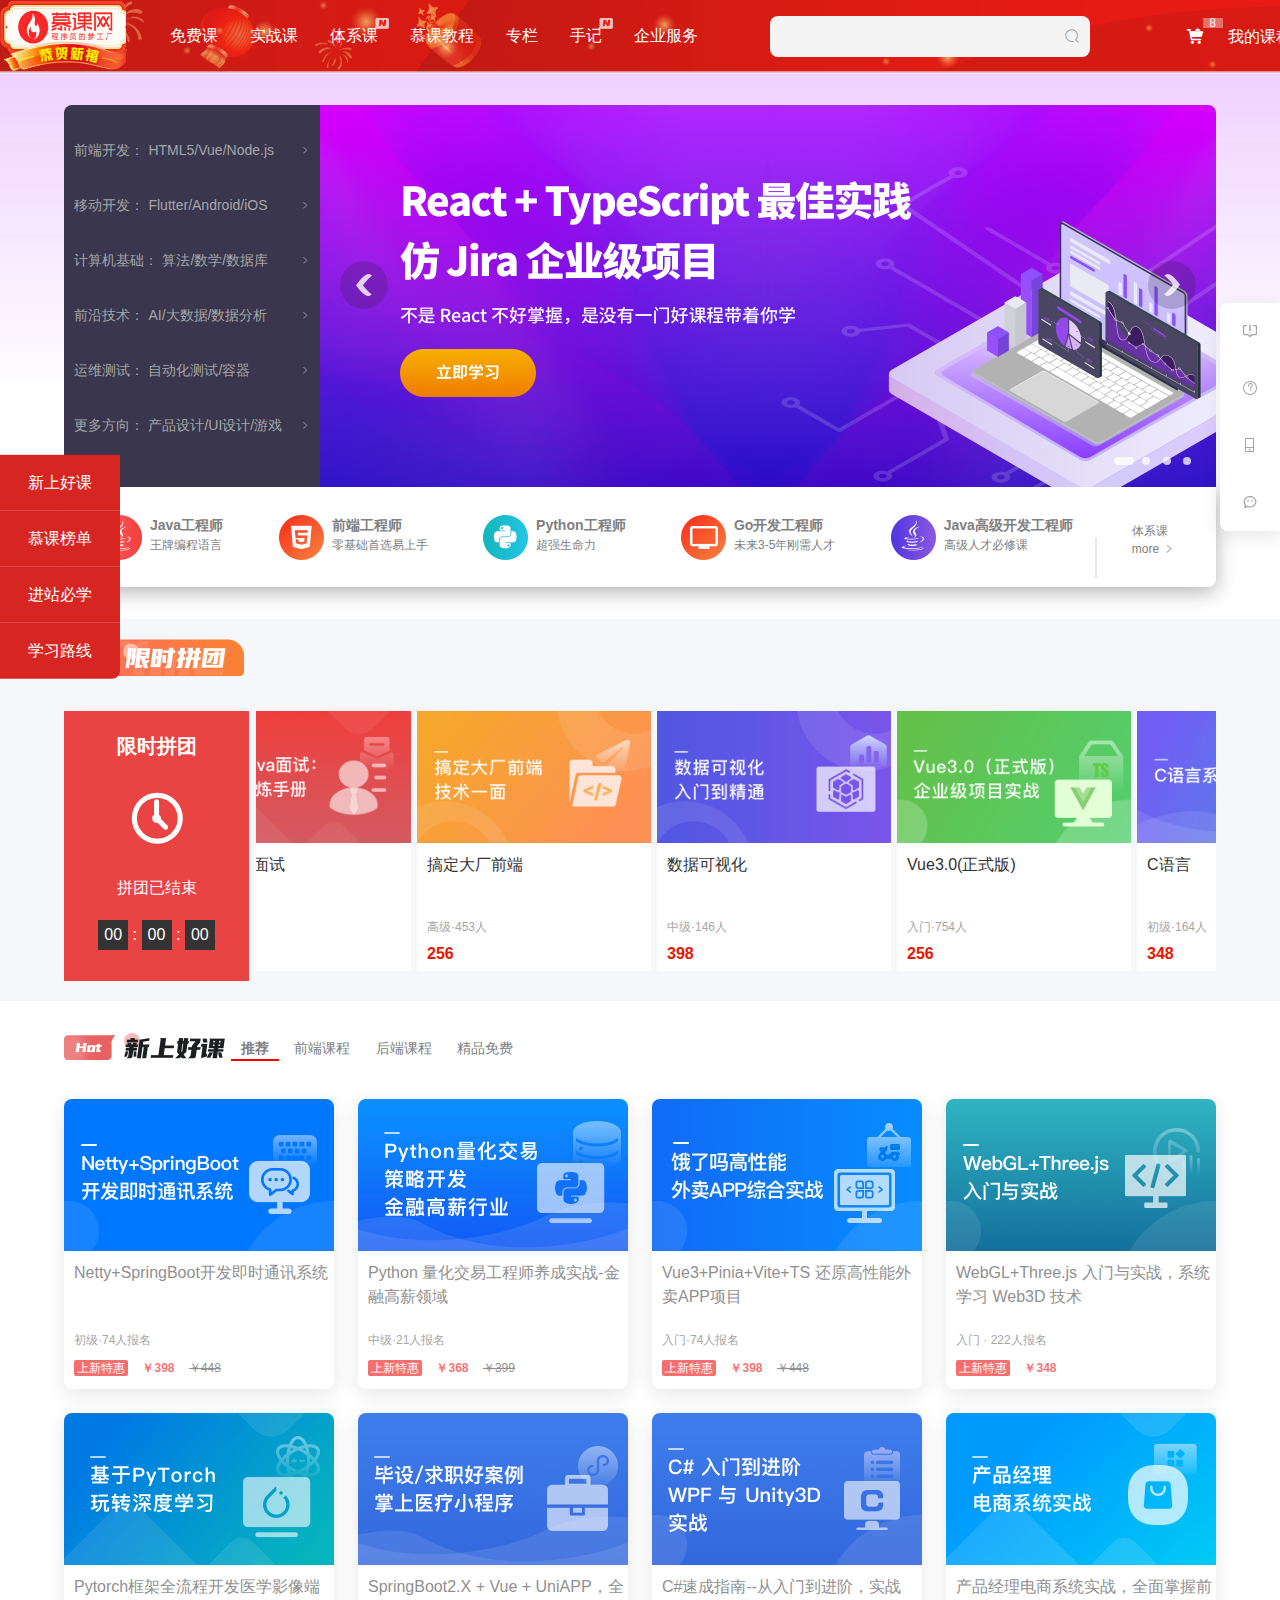
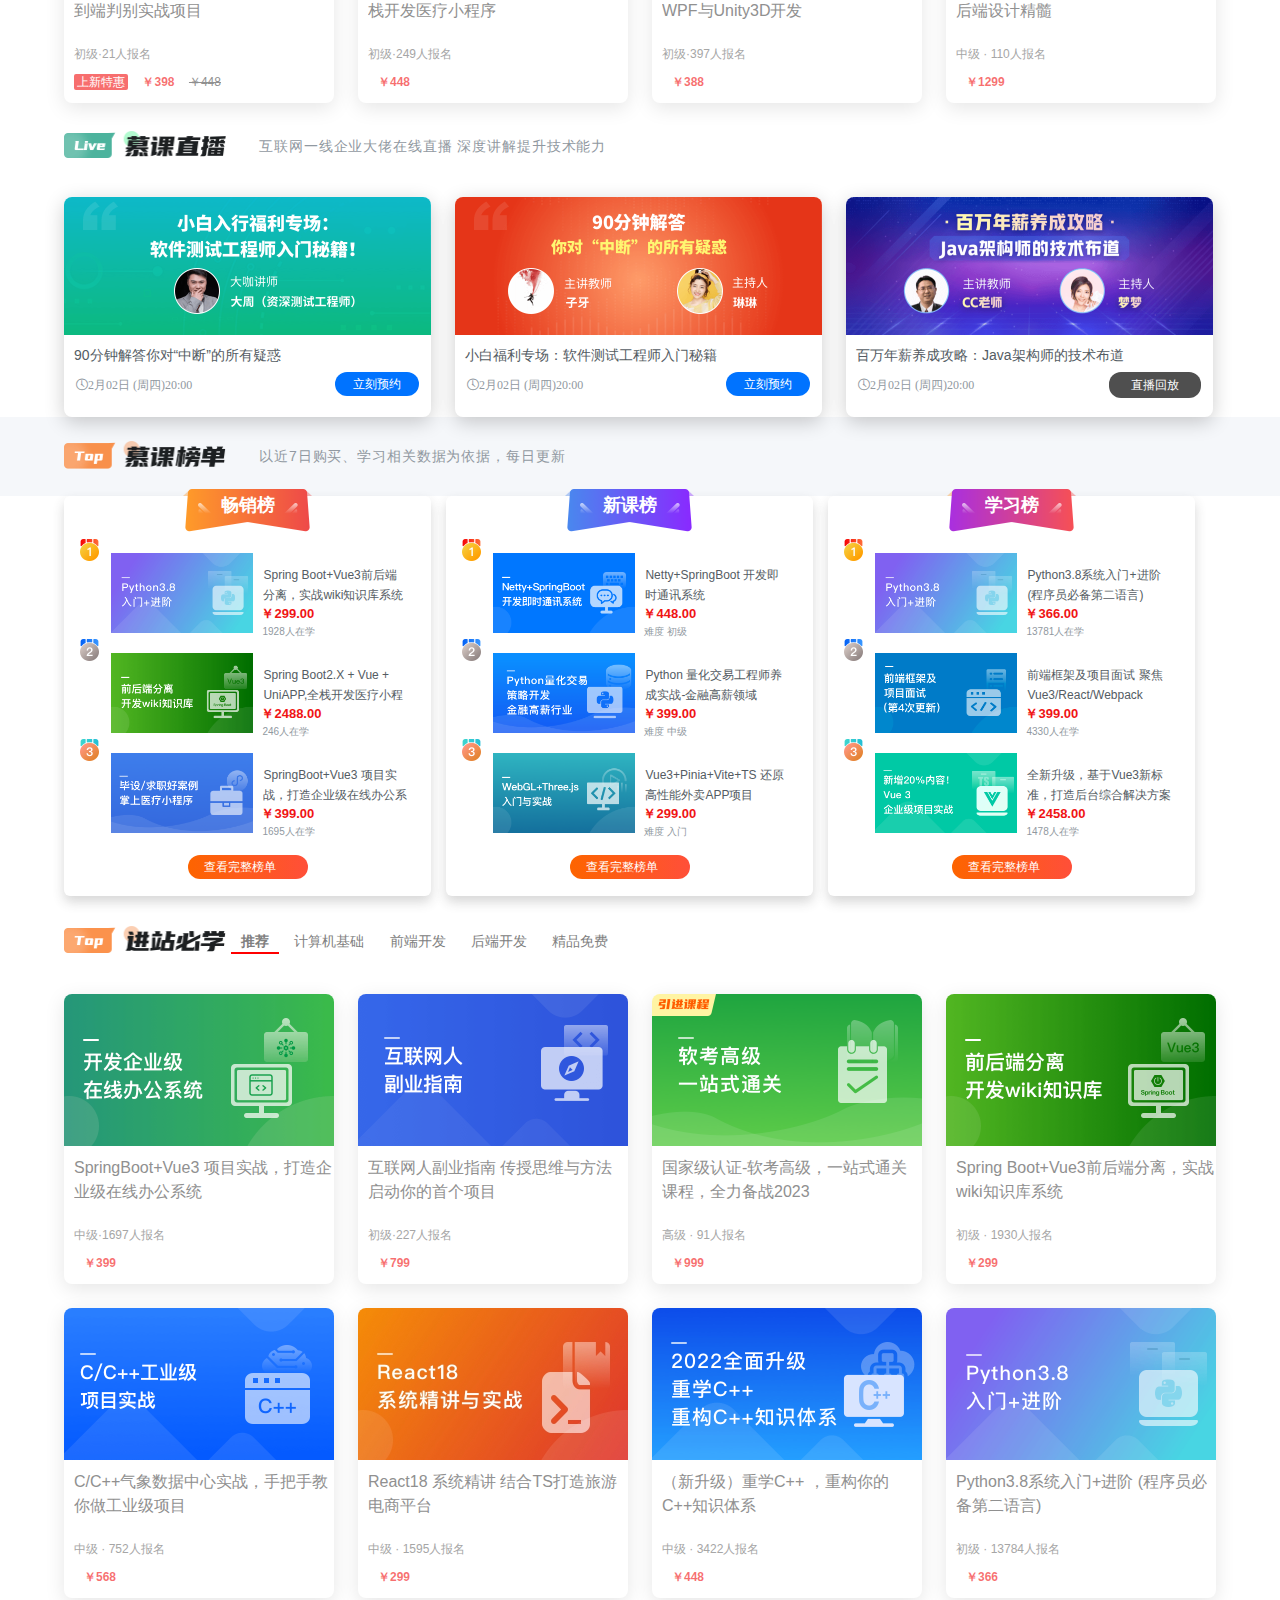
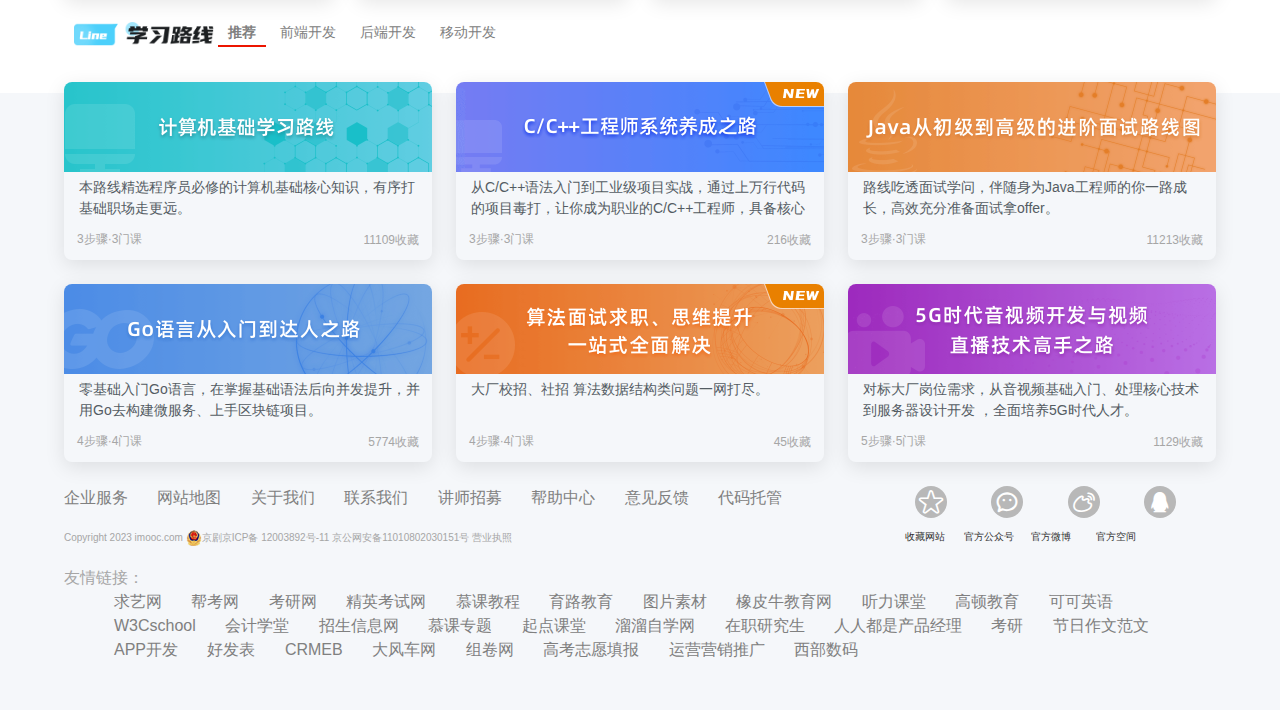
<file: index.html>
<!DOCTYPE html>
<html lang="en">

<head>
    <meta charset="UTF-8">
    <meta http-equiv="X-UA-Compatible" content="IE=edge">
    <meta name="viewport" content="width=device-width, initial-scale=1.0">
    <title>慕课网</title>
    <link rel="stylesheet" href="./css/base.css">
    <link rel="stylesheet" href="./css/common.css">
    <link rel="stylesheet" href="./font/iconfont.css">
    <link rel="stylesheet" href="./css/header.css">
    <link rel="stylesheet" href="./css/banner.css">
    <link rel="stylesheet" href="./css/sk.css">
    <link rel="stylesheet" href="./css/course.css">
    <link rel="stylesheet" href="./css/menu.css">
    <link rel="stylesheet" href="./css/live.css">
    <link rel="stylesheet" href="./css/course-list.css">
    <link rel="stylesheet" href="./css/learn.css">
    <link rel="stylesheet" href="./css/road.css">
    <link rel="stylesheet" href="./css/foot.css">
</head>

<body>
    <!-- header开始 -->
    <div id='header' class="bg-white">
        <!-- logo -->
        <div class="nav-box">
            <h1 class="fl">
                <a href="index.html">慕课网</a>
            </h1>
            <!-- 导航项目 -->
            <ul class="item-box fl">
                <li>
                    <a href="">免费课</a>
                </li>
                <li>
                    <a href="">实战课</a>
                </li>
                <li class="new">
                    <a href="">体系课</a>
                    <img src="./images/new.png" alt="new">
                </li>
                <li>
                    <a href="">慕课教程</a>
                </li>
                <li>
                    <a href="">专栏</a>
                </li>
                <li class="new">
                    <a href="">手记</a>
                    <img src="./images/new.png" alt="new">
                </li>
                <li>
                    <a href="">企业服务</a>
                </li>
            </ul>
            <!-- 搜索-->
            <div class="search fl">
                <div>
                    <input type="text">
                    <span class="iconfont icon-sousuo"></span>
                </div>
            </div>
            <!-- 购物车 -->
            <div class="login-area fr">
                <a href="" class="shop-cart">
                    <span class="iconfont icon-gouwucheman"></span>
                    <span class="cart-num">8</span>
                </a>
                <!-- 我的课程 -->
                <a href="">我的课程</a>
                <a href="">
                    <img src="./images/me.jpg" alt="">
                </a>
            </div>
        </div>
    </div>
    <!-- header结束 -->

    <!-- banner区开始 -->
    <div id="banner" class="bg-white">
        <div class="banner-box w">
            <div class="g-banner">
                <!-- 课程分类列表 -->
                <div class="course-list fl">
                    <ul>
                        <li>
                            <span class="title">前端开发：</span>
                            <span class="sub-title">HTML5/Vue/Node.js</span>
                            <span class="iconfont icon-yousanjiao"></span>


                        </li>
                        <li>
                            <span class="title">移动开发：</span>
                            <span class="sub-title">Flutter/Android/iOS</span>
                            <span class="iconfont icon-yousanjiao"></span>
                        </li>
                        <li>
                            <span class="title">计算机基础：</span>
                            <span class="sub-title">算法/数学/数据库</span>
                            <span class="iconfont icon-yousanjiao"></span>
                        </li>
                        <li>
                            <span class="title">前沿技术：</span>
                            <span class="sub-title">AI/大数据/数据分析</span>
                            <span class="iconfont icon-yousanjiao"></span>
                        </li>
                        <li>
                            <span class="title">运维测试：</span>
                            <span class="sub-title">自动化测试/容器</span>
                            <span class="iconfont icon-yousanjiao"></span>
                        </li>
                        <li>
                            <span class="title">更多方向：</span>
                            <span class="sub-title">产品设计/UI设计/游戏</span>
                            <span class="iconfont icon-yousanjiao"></span>
                        </li>
                    </ul>
                </div>
                <!-- 轮播 -->
                <div class="swiper fr">
                    <a href="" target="_blank"></a>

                    <!-- 左右切换按钮 -->
                    <a href="" class="arrow prev"></a>
                    <a href="" class="arrow next"></a>
                    <!-- 切换圆点 -->
                    <ul class="circle-list">
                        <li class="current">
                        <li></li>
                        <li></li>
                        <li></li>
                        </li>
                    </ul>
                </div>

            </div>
            <!-- 体系课 -->
            <div class="sys-class">
                <a href="#" class="sys-icon-box">
                    <div class="sys-icon fl" style="background-image: url(./images/system/java.png);"></div>
                    <div class="title fl">
                        <h4>Java工程师</h4>
                        <p>王牌编程语言</p>
                    </div>
                </a>
                <a href="#" class="sys-icon-box">
                    <div class="sys-icon fl" style="background-image: url(./images/system/h5.png);"></div>
                    <div class="title fl">
                        <h4>前端工程师</h4>
                        <p>零基础首选易上手</p>
                    </div>
                </a>
                <a href="#" class="sys-icon-box">
                    <div class="sys-icon fl" style="background-image: url(./images/system/python.png);"></div>
                    <div class="title fl">
                        <h4>Python工程师</h4>
                        <p>超强生命力</p>
                    </div>
                </a>
                <a href="#" class="sys-icon-box">
                    <div class="sys-icon fl" style="background-image: url(./images/system/web.png);"></div>
                    <div class="title fl">
                        <h4>Go开发工程师</h4>
                        <p>未来3-5年刚需人才</p>
                    </div>
                </a>
                <a href="#" class="sys-icon-box">
                    <div class="sys-icon fl" style="background-image: url(./images/system/java-s.png);"></div>
                    <div class="title fl">
                        <h4>Java高级开发工程师</h4>
                        <p>高级人才必修课</p>
                    </div>
                </a>
                <div class="line"></div>

                <a href="#" class="more-btn">
                    <div>体系课</div>
                    <div>
                        more
                        <span class="iconfont icon-yousanjiao"></span>
                    </div>
                </a>
            </div>
        </div>
    </div>
    <!-- banner 区域结束 -->

    <!--  秒杀拼团开始 -->
    <div id="sk">
        <div class="sk-box w">
            <!-- 标题 -->
            <h3>
                <img src="./images/cate/title-bg6.png" alt="秒杀拼团">
            </h3>
            <div>
                <!-- 倒计时 -->
                <div class="countdown fl">
                    <h4>限时拼团</h4>
                    <div class="iconfont icon-shizhong"></div>
                    <p>拼团倒计时</p>
                    <div class="timer">
                        <div id="hour">00</div>
                        <span>:</span>
                        <div id="min">00</div>
                        <span>:</span>
                        <div id="sec">00</div>
                    </div>
                </div>
                <!-- 滚动课程列表 -->
                <div class="sk-list fr">
                    <ul>
                        <li>
                            <img src="./images/course/1.png" alt="">
                            <div class="title">笑傲Java面试</div>
                            <div class="difficulty">中级·165人</div>
                            <div class="price">
                                <span>256</span>
                            </div>
                        </li>
                        <li>
                            <img src="./images/course/2.png" alt="">
                            <div class="title">搞定大厂前端</div>
                            <div class="difficulty">高级·453人</div>
                            <div class="price">
                                <span>256</span>
                            </div>
                        </li>
                        <li>
                            <img src="./images/course/3.png" alt="">
                            <div class="title">数据可视化</div>
                            <div class="difficulty">中级·146人</div>
                            <div class="price">
                                <span>398</span>
                            </div>
                        </li>

                        <li>
                            <img src="./images/course/4.png" alt="">
                            <div class="title">Vue3.0(正式版)</div>
                            <div class="difficulty">入门·754人</div>
                            <div class="price">
                                <span>256</span>
                            </div>
                        </li>
                        <li>
                            <img src="./images/course/5.png" alt="">
                            <div class="title">C语言</div>
                            <div class="difficulty">初级·164人</div>
                            <div class="price">
                                <span>348</span>
                            </div>
                        </li>
                        <li>
                            <img src="./images/course/6.png" alt="">
                            <div class="title">Vue3</div>
                            <div class="difficulty">高级级·563人</div>
                            <div class="price">
                                <span>256</span>
                            </div>
                        </li>
                        <li>
                            <img src="./images/course/7.png" alt="">
                            <div class="title">中高级Java</div>
                            <div class="difficulty">中级·268人</div>
                            <div class="price">
                                <span>1288</span>
                            </div>
                        </li>
                        <li>
                            <img src="./images/course/8.png" alt="">
                            <div class="title">SpringBoot</div>
                            <div class="difficulty">中级·99人</div>
                            <div class="price">
                                <span>368</span>
                            </div>
                        </li>
                    </ul>
                </div>
            </div>
        </div>

    </div>
    </div>
    <!--  秒杀拼团结束 -->

    <!-- 新上好课开始 -->
    <div id="new-course" class="bg-white">
        <div class="new-course-box w">
            <h3 class="title">
                <img src="./images/cate/title-bg3.png" alt="新上好课">
                <a href="javascript:" class="active">推荐</a>
                <a href="javascript:">前端课程</a>
                <a href="javascript:">后端课程</a>
                <a href="javascript:">精品免费</a>
            </h3>
            <div class="new-course-list">
                <!-- 推荐 -->
                <ul class="current">
                    <li>
                        <img src="images/course-list/img1.png" alt="">
                        <div class="title ellipsis2">Netty+SpringBoot开发即时通讯系统</div>
                        <div class="difficulty">初级·74人报名</div>
                        <div class="bottom">
                            <span class="discount">上新特惠</span>
                            <span class="price">￥398</span>
                            <span class="origin-price delete-line">￥448</span>
                        </div>
                    </li>

                    <li>
                        <img src="images/course-list/img2.png" alt="">
                        <div class="title ellipsis2">Python 量化交易工程师养成实战-金融高薪领域</div>
                        <div class="difficulty">中级·21人报名</div>
                        <div class="bottom">
                            <span class="discount">上新特惠</span>
                            <span class="price">￥368</span>
                            <span class="origin-price delete-line">￥399</span>
                        </div>
                    </li>

                    <li>
                        <img src="images/course-list/img3.jpg" alt="">
                        <div class="title ellipsis2">Vue3+Pinia+Vite+TS 还原高性能外卖APP项目</div>
                        <div class="difficulty">入门·74人报名</div>
                        <div class="bottom">
                            <span class="discount">上新特惠</span>
                            <span class="price">￥398</span>
                            <span class="origin-price delete-line">￥448</span>
                        </div>
                    </li>
                    <li>
                        <img src="images/course-list/img4.png" alt="">
                        <div class="title ellipsis2">WebGL+Three.js 入门与实战，系统学习 Web3D 技术</div>
                        <div class="difficulty">入门 · 222人报名 </div>
                        <div class="bottom">
                            <span class="discount">上新特惠</span>
                            <span class="price">￥348</span>
                        </div>
                    </li>
                    <li>
                        <img src="images/course-list/img5.png" alt="">
                        <div class="title ellipsis2">Pytorch框架全流程开发医学影像端到端判别实战项目</div>
                        <div class="difficulty">初级·21人报名</div>
                        <div class="bottom">
                            <span class="discount">上新特惠</span>
                            <span class="price">￥398</span>
                            <span class="origin-price delete-line">￥448</span>
                        </div>
                    </li>

                    <li>
                        <img src="images/course-list/img6.png" alt="">
                        <div class="title ellipsis2">SpringBoot2.X + Vue + UniAPP，全栈开发医疗小程序</div>
                        <div class="difficulty">初级·249人报名</div>
                        <div class="bottom">
                            <span class="price">￥448</span>
                        </div>
                    </li>

                    <li>
                        <img src="images/course-list/img7.png" alt="">
                        <div class="title ellipsis2">C#速成指南--从入门到进阶，实战WPF与Unity3D开发</div>
                        <div class="difficulty">初级·397人报名</div>
                        <div class="bottom">
                            <span class="price">￥388</span>
                        </div>
                    </li>
                    <li>
                        <img src="images/course-list/img8.png" alt="">
                        <div class="title ellipsis2">产品经理电商系统实战，全面掌握前后端设计精髓</div>
                        <div class="difficulty">中级 · 110人报名 </div>
                        <div class="bottom">
                            <span class="price">￥1299</span>
                        </div>
                    </li>
                </ul>

                <!-- 前端课程 -->
                <ul>
                    <li>
                        <img src="images/course-list/img9.png" alt="">
                        <div class="title ellipsis2">WebGL+Three.js 入门与实战，系统学习 Web3D 技术</div>
                        <div class="difficulty">入门·62人报名</div>
                        <div class="bottom">
                            <span class="discount">上新特惠</span>
                            <span class="price">￥268</span>
                            <span class="origin-price delete-line">￥299</span>
                        </div>
                    </li>

                    <li>
                        <img src="images/course-list/img10.jpg" alt="">
                        <div class="title ellipsis2">基于 Vue3 ，打造前台+中台通用开发提效解决方案</div>
                        <div class="difficulty">高级·540人报名</div>
                        <div class="bottom">
                            <span class="price">￥499</span>
                        </div>
                    </li>

                    <li>
                        <img src="images/course-list/img11.png" alt="">
                        <div class="title ellipsis2">前端高手养成计划-从前端到后端，全栈开发大型项目</div>
                        <div class="difficulty">中级·147人报名</div>
                        <div class="bottom">
                            <span class="price">￥1299</span>
                        </div>
                    </li>

                    <li>
                        <img src="images/course-list/img12.png" alt="">
                        <div class="title ellipsis2">Node.js工程师养成计划 保姆级教程 快速入门实战收尾</div>
                        <div class="difficulty">初级·153人报名</div>
                        <div class="bottom">
                            <span class="price">￥999</span>
                        </div>
                    </li>
                </ul>

                <!-- 后端课程 -->
                <ul>
                    <li>
                        <img src="images/course-list/img13.png" alt="">
                        <div class="title ellipsis2">系统解析JDK源码，领略大牛设计思想，JAVA进阶必备</div>
                        <div class="difficulty">初级·43人报名</div>
                        <div class="bottom">
                            <span class="discount">上新特惠</span>
                            <span class="price">￥398</span>
                            <span class="origin-price delete-line">￥448</span>
                        </div>
                    </li>
                    <li>
                        <img src="images/course-list/img14.png" alt="">
                        <div class="title ellipsis2">TensorFlow+CNN实战AI图像处理，轻松入行计算机视觉</div>
                        <div class="difficulty">初级·13人报名</div>
                        <div class="bottom">
                            <span class="discount">上新特惠</span>
                            <span class="price">￥268</span>
                            <span class="origin-price delete-line">￥299</span>
                        </div>
                    </li>
                    <li>
                        <img src="images/course-list/img15.png" alt="">
                        <div class="title ellipsis2">ES8搜索引擎从基础入门到深度原理，实现综合运用实战</div>
                        <div class="difficulty">中级·91人报名</div>
                        <div class="bottom">
                            <span class="price">￥348</span>
                        </div>
                    </li>

                    <li>
                        <img src="images/course-list/img16.png" alt="">
                        <div class="title ellipsis2">云原生+边缘计算项目实战-KubeEdge打造边缘管理平台</div>
                        <div class="difficulty">中级·154人报名</div>
                        <div class="bottom">
                            <span class="price">￥468</span>
                        </div>
                    </li>

                </ul>

                <!-- 精品免费 -->
                <ul>
                    <li>
                        <img src="images/course-list/img17.jpg" alt="">
                        <div class="title ellipsis2">HTML5基础入门与实例</div>
                        <div class="difficulty">初级·340人报名</div>
                        <div class="bottom">
                            <span class="price">免费</span>
                        </div>
                    </li>

                    <li>
                        <img src="images/course-list/img18.png" alt="">
                        <div class="title ellipsis2">JDK19 新特性入门与案例实战</div>
                        <div class="difficulty">入门·89人报名</div>
                        <div class="bottom">
                            <span class="price">免费</span>
                        </div>
                    </li>

                    <li>
                        <img src="images/course-list/img19.png" alt="">
                        <div class="title ellipsis2">web3.0-区块链 入门指南</div>
                        <div class="difficulty">初级·3454人报名</div>
                        <div class="bottom">
                            <span class="price">免费</span>
                        </div>
                    </li>

                    <li>
                        <img src="images/course-list/img20.png" alt="">
                        <div class="title ellipsis2">隐私计算线上慕课</div>
                        <div class="difficulty">入门·655人报名</div>
                        <div class="bottom">
                            <span class="price">免费</span>
                        </div>
                    </li>
                </ul>
            </div>
        </div>
    </div>
    <!-- 新上好课结束 -->

    <!-- 两侧广告栏开始 -->
    <!-- 左侧广告栏 -->
    <ul id="menu">
        <li>新上好课</li>
        <li>慕课榜单</li>
        <li>进站必学</li>
        <li>学习路线</li>
    </ul>
    <!-- 右侧广告栏初始状态 -->
    <div class="menu-right">
        <ul class="menu-right-hover">
            <li>
                <span class="">意见<br>反馈</span>
            </li>
            <li>
                <span class="">帮助<br>中心</span>
            </li>
            <li>
                <span class="">APP</span>
            </li>
            <li>
                <span class="">官方<br>微信</span>
            </li>
            <!-- <li>
                <span class="">回到顶部</span>
            </li> -->
        </ul>

        <ul class="menu-right-star">
            <li>
                <span class="iconfont icon-yijianfankui"></span>
            </li>
            <li>
                <span class="iconfont icon-bangzhu"></span>
            </li>
            <li>
                <span class="iconfont icon-shouji"></span>
            </li>
            <li>
                <span class="iconfont icon-weixin"></span>
            </li>
            <!-- <li>
                <span class="iconfont icon-fanhuidingbu-"></span>
            </li> -->
        </ul>
    </div>
    <!-- 两侧广告栏结束 -->

    <!-- 慕课直播开始 -->
    <div id="live" class="bg-white">
        <div class="live-box w">
            <h3 class="title">
                <img src="images/live/img1.png" alt="新上好课">
                <span>互联网一线企业大佬在线直播 深度讲解提升技术能力</span>
            </h3>
            <div class="live-list">
                <ul>
                    <li>
                        <img src="images/live/ing2.jpg" alt="">
                        <div class="title ellipsis2">90分钟解答你对“中断”的所有疑惑</div>
                        <div class="time">
                            <span>
                                <div class="iconfont icon-shizhong">2月02日 (周四)20:00</div>
                                <div class="yy">立刻预约</div>
                            </span>
                        </div>
                    </li>
                    <li>
                        <img src="images/live/ing3.jpg" alt="">
                        <div class="title ellipsis2">小白福利专场：软件测试工程师入门秘籍</div>
                        <div class="time">
                            <span>
                                <div class="iconfont icon-shizhong">2月02日 (周四)20:00</div>
                                <div class="yy">立刻预约</div>
                            </span>
                        </div>
                    </li>
                    <li>
                        <img src="images/live/img4.jpg" alt="">
                        <div class="title ellipsis2">百万年薪养成攻略：Java架构师的技术布道</div>
                        <div class="time">
                            <span>
                                <div class="iconfont icon-shizhong">2月02日 (周四)20:00</div>
                                <div class="hf">直播回放</div>
                            </span>
                        </div>
                    </li>
                </ul>
            </div>
        </div>
    </div>
    <!-- 慕课直播结束 -->

    <!-- 慕课榜单开始 -->
    <div id="course-list">
        <div class="course-list-box w">
            <h3 class="title">
                <img src="images/list/img1.png" alt="慕课榜单">
                <span>以近7日购买、学习相关数据为依据，每日更新</span>
            </h3>
            <div class="list-box">
                <!-- 畅销榜 -->
                <div class="list fl">
                    <div class="top-icon1">畅销榜</div>
                    <div class="body">
                        <a href="javascript:">
                            <img src="images/list/first.png" alt="" class="num">
                            <img src="images/list/img2.png" alt="" class="img">
                            <div class="title ellipsis2">Spring Boot+Vue3前后端分离，实战wiki知识库系统</div>
                            <div class="price">￥299.00</div>
                            <div class="count">1928人在学</div>
                        </a>
                        <a href="javascript:">
                            <img src="images/list/second.png" alt="" class="num">
                            <img src="images/list/img3.png" alt="" class="img">
                            <div class="title ellipsis2">Spring Boot2.X + Vue + UniAPP,全栈开发医疗小程序</div>
                            <div class="price">￥2488.00</div>
                            <div class="count">246人在学</div>
                        </a>
                        <a href="javascript:">
                            <img src="images/list/third.png" alt="" class="num">
                            <img src="images/list/img4.png" alt="" class="img">
                            <div class="title ellipsis2">SpringBoot+Vue3 项目实战，打造企业级在线办公系统</div>
                            <div class="price">￥399.00</div>
                            <div class="count">1695人在学</div>
                        </a>
                        <a href="javascript:" class="bottom">&nbsp;&nbsp;&nbsp;&nbsp;&nbsp;查看完整榜单
                            <span class="iconfont icon-jiantou_yemian_xiangyou_o"></span>
                        </a>
                    </div>

                </div>
                <!-- 新课榜 -->
                <div class="list fl">
                    <div class="top-icon2">新课榜</div>
                    <div class="body">
                        <a href="javascript:">
                            <img src="images/list/first.png" alt="" class="num">
                            <img src="images/list/img5.png" alt="" class="img">
                            <div class="title ellipsis2">Netty+SpringBoot 开发即时通讯系统</div>
                            <div class="price">￥448.00</div>
                            <div class="count">难度 初级</div>
                        </a>
                        <a href="javascript:">
                            <img src="images/list/second.png" alt="" class="num">
                            <img src="images/list/img6.png" alt="" class="img">
                            <div class="title ellipsis2">Python 量化交易工程师养成实战-金融高薪领域</div>
                            <div class="price">￥399.00</div>
                            <div class="count">难度 中级</div>
                        </a>
                        <a href="javascript:">
                            <img src="images/list/third.png" alt="" class="num">
                            <img src="images/list/img7.png" alt="" class="img">
                            <div class="title ellipsis2">Vue3+Pinia+Vite+TS 还原高性能外卖APP项目</div>
                            <div class="price">￥299.00</div>
                            <div class="count">难度 入门</div>
                        </a>
                        <a href="javascript:" class="bottom">&nbsp;&nbsp;&nbsp;&nbsp;&nbsp;查看完整榜单
                            <span class="iconfont icon-jiantou_yemian_xiangyou_o"></span>
                        </a>
                    </div>
                </div>

                <!-- 学习榜 -->
                <div class="list fl">
                    <div class="top-icon3">学习榜</div>
                    <div class="body">
                        <a href="javascript:">
                            <img src="images/list/first.png" alt="" class="num">
                            <img src="images/list/img8.png" alt="" class="img">
                            <div class="title ellipsis2">Python3.8系统入门+进阶 (程序员必备第二语言)</div>
                            <div class="price">￥366.00</div>
                            <div class="count">13781人在学</div>
                        </a>
                        <a href="javascript:">
                            <img src="images/list/second.png" alt="" class="num">
                            <img src="images/list/img9.png" alt="" class="img">
                            <div class="title ellipsis2">前端框架及项目面试 聚焦Vue3/React/Webpack</div>
                            <div class="price">￥399.00</div>
                            <div class="count">4330人在学</div>
                        </a>
                        <a href="javascript:">
                            <img src="images/list/third.png" alt="" class="num">
                            <img src="images/list/img10.png" alt="" class="img">
                            <div class="title ellipsis2">全新升级，基于Vue3新标准，打造后台综合解决方案</div>
                            <div class="price">￥2458.00</div>
                            <div class="count">1478人在学</div>
                        </a>
                        <a href="javascript:" class="bottom">&nbsp;&nbsp;&nbsp;&nbsp;&nbsp;查看完整榜单
                            <span class="iconfont icon-jiantou_yemian_xiangyou_o"></span>
                        </a>
                    </div>

                </div>
            </div>
        </div>
    </div>
    <!-- 慕课榜单结束 -->

    <!-- 进站必学开始 -->
    <div id="new-new-course" class="bg-white">
        <div class="new-new-course-box w">
            <h3 class="title">
                <img src="./images/cate/title-bg4.png" alt="新上好课">
                <a href="javascript:" class="active">推荐</a>
                <a href="javascript:">计算机基础</a>
                <a href="javascript:">前端开发</a>
                <a href="javascript:">后端开发</a>
                <a href="javascript:">精品免费</a>
            </h3>
            <div class="new-new-course-list">
                <!-- 推荐 -->
                <ul class="current">
                    <li>
                        <img src="images/learn/img1.png" alt="">
                        <div class="title ellipsis2">SpringBoot+Vue3 项目实战，打造企业级在线办公系统</div>
                        <div class="difficulty">中级·1697人报名</div>
                        <div class="bottom">
                            <span class="price">￥399</span>
                        </div>
                    </li>

                    <li>
                        <img src="images/learn/img2.png" alt="">
                        <div class="title ellipsis2">互联网人副业指南 传授思维与方法 启动你的首个项目</div>
                        <div class="difficulty">初级·227人报名</div>
                        <div class="bottom">
                            <span class="price">￥799</span>
                        </div>
                    </li>

                    <li>
                        <img src="images/learn/img3.png" alt="">
                        <div class="title ellipsis2">国家级认证-软考高级，一站式通关课程，全力备战2023</div>
                        <div class="difficulty">高级 · 91人报名 </div>
                        <div class="bottom">
                            <span class="price">￥999</span>
                        </div>
                    </li>
                    <li>
                        <img src="images/learn/img4.png" alt="">
                        <div class="title ellipsis2">Spring Boot+Vue3前后端分离，实战wiki知识库系统</div>
                        <div class="difficulty">初级 · 1930人报名</div>
                        <div class="bottom">
                            <span class="price">￥299</span>
                        </div>
                    </li>
                    <li>
                        <img src="images/learn/img5.png" alt="">
                        <div class="title ellipsis2">C/C++气象数据中心实战，手把手教你做工业级项目</div>
                        <div class="difficulty">中级 · 752人报名 </div>
                        <div class="bottom">
                            <span class="price">￥568</span>
                        </div>
                    </li>

                    <li>
                        <img src="images/learn/img6.jpg" alt="">
                        <div class="title ellipsis2">React18 系统精讲 结合TS打造旅游电商平台</div>
                        <div class="difficulty">中级 · 1595人报名 </div>
                        <div class="bottom">
                            <span class="price">￥299</span>
                        </div>
                    </li>

                    <li>
                        <img src="images/learn/img7.png" alt="">
                        <div class="title ellipsis2">（新升级）重学C++ ，重构你的C++知识体系</div>
                        <div class="difficulty">中级 · 3422人报名 </div>
                        <div class="bottom">
                            <span class="price">￥448</span>
                        </div>
                    </li>
                    <li>
                        <img src="images/learn/img8.png" alt="">
                        <div class="title ellipsis2">Python3.8系统入门+进阶 (程序员必备第二语言)</div>
                        <div class="difficulty">初级 · 13784人报名 </div>
                        <div class="bottom">
                            <span class="price">￥366</span>
                        </div>
                    </li>
                </ul>

                <!-- 计算机基础 -->
                <ul>
                    <li>
                        <img src="images/learn/img9.png" alt="">
                        <div class="title ellipsis2">（新版）计算机基础，计算机组成原理+操作系统+网络</div>
                        <div class="difficulty">中级 · 7370人报名 </div>
                        <div class="bottom">
                            <span class="price">￥399</span>
                        </div>
                    </li>

                    <li>
                        <img src="images/learn/img10.png" alt="">
                        <div class="title ellipsis2">C语言系统化精讲 重塑编程思想 打造坚实的开发基础</div>
                        <div class="difficulty">中级 · 1809人报名 </div>
                        <div class="bottom">
                            <span class="price">￥299</span>
                        </div>
                    </li>

                    <li>
                        <img src="images/learn/img11.png" alt="">
                        <div class="title ellipsis2">算法与数据结构（C++版） 面试/评级的算法复习技能包</div>
                        <div class="difficulty">中级·147人报名</div>
                        <div class="bottom">
                            <span class="price">￥1299</span>
                        </div>
                    </li>

                    <li>
                        <img src="images/learn/img12.png" alt="">
                        <div class="title ellipsis2">算法与数据结构（C++版） 面试/评级的算法复习技能包</div>
                        <div class="difficulty">中级 · 1672人报名 </div>
                        <div class="bottom">
                            <span class="price">￥399</span>
                        </div>
                    </li>
                </ul>

                <!-- 前端开发 -->
                <ul>
                    <li>
                        <img src="images/learn/img13.png" alt="">
                        <div class="title ellipsis2">uni-app从入门到进阶 系统完成项目实战</div>
                        <div class="difficulty">初级 · 802人报名 </div>
                        <div class="bottom">
                            <span class="price">￥348</span>
                        </div>
                    </li>
                    <li>
                        <img src="images/learn/img14.png" alt="">
                        <div class="title ellipsis2">（最新升级）Vue3 从入门与项目实战 掌握完整知识体系</div>
                        <div class="difficulty">中级 · 2793人报名 </div>
                        <div class="bottom">
                            <span class="price">￥268</span>
                        </div>
                    </li>
                    <li>
                        <img src="images/learn/img15.png" alt="">
                        <div class="title ellipsis2">Spring Boot+Vue3前后端分离，实战wiki知识库系统</div>
                        <div class="difficulty">初级 · 1930人报名 </div>
                        <div class="bottom">
                            <span class="price">￥299</span>
                        </div>
                    </li>

                    <li>
                        <img src="images/learn/img16.png" alt="">
                        <div class="title ellipsis2">一天时间高效准备前端技术一面 匹配大厂面试要求</div>
                        <div class="difficulty">初级 · 4455人报名 </div>
                        <div class="bottom">
                            <span class="price">￥299</span>
                        </div>
                    </li>

                </ul>

                <!-- 后端开发 -->
                <ul>
                    <li>
                        <img src="images/learn/img17.png" alt="">
                        <div class="title ellipsis2">Kubernetes 入门到进阶实战，系统性掌握 K8s 生产实践</div>
                        <div class="difficulty">中级 · 1104人报名 </div>
                        <div class="bottom">
                            <span class="price">￥299</span>
                        </div>
                    </li>

                    <li>
                        <img src="images/learn/img18.png" alt="">
                        <div class="title ellipsis2">百万级高并发WebRTC流媒体服务器设计与开发</div>
                        <div class="difficulty">高级 · 1853人报名 </div>
                        <div class="bottom">
                            <span class="price">￥366</span>
                        </div>
                    </li>

                    <li>
                        <img src="images/learn/img19.png" alt="">
                        <div class="title ellipsis2">Google资深工程师深度讲解Go语言 由浅入深掌握Go语言</div>
                        <div class="difficulty">中级 · 5768人报名 </div>
                        <div class="bottom">
                            <span class="price">￥399</span>
                        </div>
                    </li>

                    <li>
                        <img src="images/learn/img20.png" alt="">
                        <div class="title ellipsis2">Python爬虫工程师从入门到进阶 大数据时代必备</div>
                        <div class="difficulty">中级 · 2108人报名 </div>
                        <div class="bottom">
                            <span class="price">￥399</span>
                        </div>
                    </li>
                </ul>
                <!-- 精品免费 -->
                <ul>
                    <li>
                        <img src="images/learn/img21.jpg" alt="">
                        <div class="title ellipsis2">初识HTML(5)+CSS(3)-升级版</div>
                        <div class="difficulty">入门 · 1212196人报名 </div>
                        <div class="bottom">
                            <span class="price">免费</span>
                        </div>
                    </li>

                    <li>
                        <img src="images/learn/img22.jpg" alt="">
                        <div class="title ellipsis2">Java入门第一季（IDEA工具）升级版</div>
                        <div class="difficulty">入门 · 1154484人报名 </div>
                        <div class="bottom">
                            <span class="price">免费</span>
                        </div>
                    </li>

                    <li>
                        <img src="images/learn/img23.jpg" alt="">
                        <div class="title ellipsis2">JavaScript入门篇 </div>
                        <div class="difficulty">入门 · 732798人报名 </div>
                        <div class="bottom">
                            <span class="price">免费</span>
                        </div>
                    </li>
                    <li>
                        <img src="images/learn/img24.jpg" alt="">
                        <div class="title ellipsis2">C#开发轻松入门</div>
                        <div class="difficulty">入门 · 244135人报名 </div>
                        <div class="bottom">
                            <span class="price">免费</span>
                        </div>
                    </li>
                    <li>
                        <img src="images/learn/img25.png" alt="">
                        <div class="title ellipsis2">趣味 C++ 入门</div>
                        <div class="difficulty">入门 · 19971人报名 </div>
                        <div class="bottom">
                            <span class="price">免费</span>
                        </div>
                    </li>

                    <li>
                        <img src="images/learn/img26.jpg" alt="">
                        <div class="title ellipsis2">vue3.0实现todolist </div>
                        <div class="difficulty">中级 · 16604人报名 </div>
                        <div class="bottom">
                            <span class="price">免费</span>
                        </div>
                    </li>

                    <li>
                        <img src="images/learn/img27.jpg" alt="">
                        <div class="title ellipsis2">Linux速成班</div>
                        <div class="difficulty">入门 · 23133人报名 </div>
                        <div class="bottom">
                            <span class="price">免费</span>
                        </div>
                    </li>
                    <li>
                        <img src="images/learn/img28.png" alt="">
                        <div class="title ellipsis2">高性能 FastAPI 框架入门精讲</div>
                        <div class="difficulty">入门 · 8273人报名 </div>
                        <div class="bottom">
                            <span class="price">免费</span>
                        </div>
                    </li>
                </ul>
            </div>
        </div>
    </div>
    <!-- 进站必学结束 -->

    <!-- 学习路线开始 -->
    <div id="route" class="bg-white">
        <div class="route-box w">
            <h3 class="title">
                <img src="images/road/img1.png" alt="学习路线">
                <a href="javascript:" class="active">推荐</a>
                <a href="javascript:" class="">前端开发</a>
                <a href="javascript:" class="">后端开发</a>
                <a href="javascript:" class="">移动开发</a>
            </h3>
            <div class="route-list">
                <ul class="current">
                    <li>
                        <img src="images/road/img2.png" alt="">
                        <div class="title ellipsis2">本路线精选程序员必修的计算机基础核心知识，有序打基础职场走更远。</div>
                        <div class="bottom">
                            <span class="left">3步骤·3门课</span>
                            <span class="right">11109收藏</span>
                        </div>
                    </li>
                    <li>
                        <img src="images/road/img3.png" alt="">
                        <div class="title ellipsis2">
                            从C/C++语法入门到工业级项目实战，通过上万行代码的项目毒打，让你成为职业的C/C++工程师，具备核心竞争力。</div>
                        <div class="bottom">
                            <span class="left">3步骤·3门课</span>
                            <span class="right">216收藏</span>
                        </div>
                    </li>
                    <li>
                        <img src="images/road/img4.png" alt="">
                        <div class="title ellipsis2">路线吃透面试学问，伴随身为Java工程师的你一路成长，高效充分准备面试拿offer。</div>
                        <div class="bottom">
                            <span class="left">3步骤·3门课</span>
                            <span class="right">11213收藏</span>
                        </div>
                    </li>
                    <li>
                        <img src="images/road/img5.png" alt="">
                        <div class="title ellipsis2">零基础入门Go语言，在掌握基础语法后向并发提升，并用Go去构建微服务、上手区块链项目。</div>
                        <div class="bottom">
                            <span class="left">4步骤·4门课</span>
                            <span class="right">5774收藏</span>
                        </div>
                    </li>
                    <li>
                        <img src="images/road/img6.png" alt="">
                        <div class="title ellipsis2">大厂校招、社招 算法数据结构类问题一网打尽。</div>
                        <div class="bottom">
                            <span class="left">4步骤·4门课</span>
                            <span class="right">45收藏</span>
                        </div>
                    </li>
                    <li>
                        <img src="images/road/img7.png" alt="">
                        <div class="title ellipsis2">对标大厂岗位需求，从音视频基础入门、处理核心技术到服务器设计开发 ，全面培养5G时代人才。</div>
                        <div class="bottom">
                            <span class="left">5步骤·5门课</span>
                            <span class="right">1129收藏</span>
                        </div>
                    </li>
                </ul>
                <ul class="">
                    <li>
                        <img src="images/road/img8.png" alt="">
                        <div class="title ellipsis2">本路线从Node.js系统入门=》积累项目经验=》深入高阶开发，层层递进，全面深入。</div>
                        <div class="bottom">
                            <span class="left">3步骤·5门课</span>
                            <span class="right">4392收藏</span>
                        </div>
                    </li>
                    <li>
                        <img src="images/road/img9.png" alt="">
                        <div class="title ellipsis2">路线专为想学Vue却无从下手的人群设计，以实际项目为例，逐层深入，学透Vue。</div>
                        <div class="bottom">
                            <span class="left">4步骤·6门课</span>
                            <span class="right">20094收藏</span>
                        </div>
                    </li>
                    <li>
                        <img src="images/road/img10.png" alt="">
                        <div class="title ellipsis2">路线从零起步玩转React.js开发，从基础夯实到企业级项目实战，直到源码全覆盖。 </div>
                        <div class="bottom">
                            <span class="left">3步骤·4门课</span>
                            <span class="right">4771收藏</span>
                        </div>
                    </li>
                </ul>
                <ul class="">
                    <li>
                        <img src="images/road/img11.png" alt="">
                        <div class="title ellipsis2">路线从零起步，系统培养爬虫工程师，步步为营打造爬虫工程师的核心竞争力。</div>
                        <div class="bottom">
                            <span class="left">4步骤·4门课</span>
                            <span class="right">14921收藏</span>
                        </div>
                    </li>
                    <li>
                        <img src="images/road/img12.png" alt="">
                        <div class="title ellipsis2">本路线旨在帮助想快速掌握SpringBoot应用的工程师，全方位多角度带你升级。</div>
                        <div class="bottom">
                            <span class="left">3步骤·5门课</span>
                            <span class="right">11305收藏</span>
                        </div>
                    </li>
                    <li>
                        <img src="images/road/img13.png" alt="">
                        <div class="title ellipsis2">一举吃透最耗时的数据库，学会数据库的基本使用、业务库的设计与架构，面试收尾升华所学。</div>
                        <div class="bottom">
                            <span class="left">4步骤·4门课</span>
                            <span class="right">5888收藏</span>
                        </div>
                    </li>
                </ul>
                <ul class="">
                    <li>
                        <img src="images/road/img14.png" alt="">
                        <div class="title ellipsis2">涵盖初中高级Android工程师的升职加薪关键技术，带你突破晋升过程中的技术瓶颈。聚合热门技术，向架构师迈进。
                        </div>
                        <div class="bottom">
                            <span class="left">4步骤·4门课</span>
                            <span class="right">174收藏</span>
                        </div>
                    </li>
                    <li>
                        <img src="images/road/img15.png" alt="">
                        <div class="title ellipsis2">精准对标移动端高级工程师的岗位要求，技能步步拔高，是移动端工程师进阶高工不二之选。</div>
                        <div class="bottom">
                            <span class="left">3步骤·4门课</span>
                            <span class="right">5754收藏</span>
                        </div>
                    </li>
                    <li>
                        <img src="images/road/img16.png" alt="">
                        <div class="title ellipsis2">路线汇集Android高级工程师面试的关键技能，还原面试官视角，助力面试顺利通关。</div>
                        <div class="bottom">
                            <span class="left">4步骤·4门课</span>
                            <span class="right">1567收藏</span>
                        </div>
                    </li>
                </ul>
            </div>
        </div>
    </div>
    <!-- 学习路线结束 -->

    <!-- 页脚开始 -->
    <div id="footer">
        <div class="footer-box w">
            <div class="help">
                <ul>
                    <li><a href="">企业服务</a></li>
                    <li><a href="">网站地图</a></li>
                    <li><a href="">关于我们</a></li>
                    <li><a href="">联系我们</a></li>
                    <li><a href="">讲师招募</a></li>
                    <li><a href="">帮助中心</a></li>
                    <li><a href="">意见反馈</a></li>
                    <li><a href="">代码托管</a></li>
                </ul>
            </div>

            <div class="bottom">Copyright 2023 imooc.com <img src="./images/beianicon.png" alt="">京剧京ICP备 12003892号-11
                京公网安备11010802030151号 营业执照</div>
            <div class="icon">
                <a href=""><span class="iconfont icon-shoucang"></span></a>
                <a href=""><span class="iconfont icon-weixin"></span></a>
                <a href=""><span class="iconfont icon-weibo"></span></a>
                <a href=""><span class="iconfont icon-QQ"></span></a>
                <br>
                <p>收藏网站&nbsp;&nbsp;&nbsp;&nbsp;&nbsp;&nbsp;&nbsp;官方公众号&nbsp;&nbsp;&nbsp;&nbsp;&nbsp;&nbsp;官方微博&nbsp;&nbsp;&nbsp;&nbsp;&nbsp;&nbsp;&nbsp;&nbsp;&nbsp;官方空间
                </p>
            </div>
            <p>友情链接：</p>
            <div class="link">

                <ul>

                    <li><a href="">求艺网</a></li>
                    <li><a href="">帮考网</a></li>
                    <li><a href="">考研网</a></li>
                    <li><a href="">精英考试网</a></li>
                    <li><a href="">慕课教程</a></li>
                    <li><a href="">育路教育</a></li>
                    <li><a href="">图片素材</a></li>
                    <li><a href="">橡皮牛教育网</a></li>
                    <li><a href="">听力课堂</a></li>
                    <li><a href="">高顿教育</a></li>
                    <li><a href="">可可英语</a></li>
                    <li><a href="">W3Cschool</a></li>
                    <li><a href="">会计学堂</a></li>
                    <li><a href="">招生信息网</a></li>
                    <li><a href="">慕课专题</a></li>
                    <li><a href="">起点课堂 </a></li>
                    <li><a href="">溜溜自学网</a></li>
                    <li><a href="">在职研究生</a></li>
                    <li><a href="">人人都是产品经理</a></li>
                    <li><a href="">考研</a></li>
                    <li><a href="">节日作文范文</a></li>
                    <li><a href="">APP开发</a></li>
                    <li><a href="">好发表</a></li>
                    <li><a href="">CRMEB</a></li>
                    <li><a href="">大风车网</a></li>
                    <li><a href="">组卷网</a></li>
                    <li><a href="">高考志愿填报 </a></li>
                    <li><a href="">运营营销推广</a></li>
                    <li><a href="">西部数码</a></li>
                </ul>
                <div>&nbsp;</div>
                <div>&nbsp;</div>
            </div>
        </div>
    </div>
    <!-- 页脚结束 -->

    <script src="./js/index.js"></script>
</body>

</html>
</file>
<file: css/base.css>
/* 清除元素默认的内外边距 */
* {
    margin: 0;
    padding: 0;
}

/* 去掉列表圆点 */
li {
    list-style: none;
}

/* 超链接设置 */
a {
    color: gray;
    text-decoration: none;
}

a:hover {
    color: #07111b;
}

/* 页面字体设置 */
body {
    background-color: #F5F7FA;
    font: 16px/1.5 'Microsoft YaHei', sans-serif, 'Heiti SC';
    color: #a6a6a6;
}

/* 去掉图片边框、去掉图片的底侧空白缝隙 */
img {
    border: 0;
    vertical-align: top;
}

/* 让所有斜体不倾斜 */
em,
i {
    font-style: normal;
}

/* 鼠标移到按钮会变成小手 */
button {
    cursor: pointer;
}

/* 按钮和表单输入框设置 */
button,
input {
    font-family: 'Microsoft YaHei', 'Heiti SC';
    /* 取消轮廓线 */
    outline: none;
}
</file>
<file: css/common.css>
/* 版心 */
.w {
    width: 1152px;
    margin: 0 auto;
}

/* 清除浮动 */
.clearfloat,
.clearfix {
    *zoom: 1
}

/* 白色背景 */
.bg-white {
    background-color: #fff;
}

/* 左浮动 */
.fl {
    float: left;
}

/* 右浮动 */
.fr {
    float: right;
}

.clearfix:after {
    visibility: hidden;
    clear: both;
    display: block;
    content: ".";
    height: 0;
}

/* 隐藏样式 */
.hide,
.none {
    display: none;
}

.footer {
    height: 200px;
}

/* 文字截取两行，超出隐藏 */
.ellipsis2 {
    overflow: hidden;
    text-overflow: ellipsis;
    -webkit-line-clamp: 2;
    -webkit-box-orient: vertical;
}
</file>
<file: font/iconfont.css>
@font-face {
  font-family: "iconfont"; /* Project id 3860808 */
  src: url('iconfont.woff2?t=1673969417919') format('woff2'),
       url('iconfont.woff?t=1673969417919') format('woff'),
       url('iconfont.ttf?t=1673969417919') format('truetype');
}

.iconfont {
  font-family: "iconfont" !important;
  font-size: 16px;
  font-style: normal;
  -webkit-font-smoothing: antialiased;
  -moz-osx-font-smoothing: grayscale;
}

.icon-QQ:before {
  content: "\e882";
}

.icon-shoucang:before {
  content: "\eca7";
}

.icon-weibo:before {
  content: "\e8bb";
}

.icon-fanhuidingbu-:before {
  content: "\e646";
}

.icon-weixin:before {
  content: "\e66f";
}

.icon-bangzhu:before {
  content: "\e620";
}

.icon-yijianfankui:before {
  content: "\e63b";
}

.icon-shouji:before {
  content: "\e729";
}

.icon-shizhong:before {
  content: "\e64c";
}

.icon-yousanjiao:before {
  content: "\e6c8";
}

.icon-gouwucheman:before {
  content: "\e600";
}

.icon-tongzhifill:before {
  content: "\e758";
}

.icon-sousuo:before {
  content: "\e8b9";
}
</file>
<file: css/header.css>
/* 顶部通栏*/
#header {
    width: 100%;
    height: 72px;
    border-bottom: 1px solid #ccc;
    background-image: url(../images/bg-index.png);
}

.nav-box {
    min-width: 1366px;
    max-width: 1366px;
    margin: 0 auto;
}

/* logo */
.nav-box h1 {
    width: 126px;
    height: 72px;
    background-image: url(../images/logo.png);
    background-size: 132px 72px;
}

.nav-box h1 a {
    width: 126px;
    height: 72px;
    display: block;
    font-size: 0;

}

/* 课程导航栏 */
.item-box {
    height: 72px;
    line-height: 72px;
    margin-left: 28px;

}

.item-box li {
    float: left;
    padding: 0 16px;
}

.item-box li a {
    color: #fff;
}

/* new 图标*/
.new {
    position: relative;
}

.new img {
    position: absolute;
    top: 18px;
    right: 5px;
    width: 15px;
}

/* 搜索框 */
.search {
    padding: 16px;
    height: 40px;
    line-height: 40px;
    margin-left: 40px;

}

.search div {
    background-color: rgb(244, 244, 244);
    border-radius: 8px 8px 8px 8px;
    width: 320px;
}

.search div input {
    width: 290px;
    height: 30px;
    border-left: 10px;
    border: 0;
    background-color: rgb(244, 244, 244);
    border-radius: 8px 8px 8px 8px;
}

/* 个人中心 */
.login-area {
    line-height: 72px;
}

.login-area a {
    padding: 0 10px;
}

.login-area .shop-cart {
    position: relative;
    color: #fff;
}

.login-area .shop-cart:hover {
    color: red;
}

.login-area .shop-cart .cart-num {
    position: absolute;
    top: -10px;
    right: -5px;
    display: block;
    width: 20px;
    line-height: .9;
    height: 10px;
    text-align: center;
    background-color: #E77169;
    color: #fff;
    font-size: 12px;
}

.login-area a {
    color: #fff;
}

.login-area a img {
    width: 40px;
    background-repeat: 50%;
    top: 50px;
    transform: translateY(40%);
    border-radius: 50%;
}
</file>
<file: css/sk.css>
/* 秒杀拼团整体布局*/
#sk {
    padding: 20px 0;
}

.sk-box {
    height: 342px;
}

.sk-box h3 {
    height: 72px;
    /* background-color: #fff; */
}

.sk-box .countdown {
    height: 270px;
    width: 185px;
    background-color: #E94443;
}

.sk-box .sk-list {
    height: 260px;
    /* background-color: rgb(155, 184, 108); */
    width: 960px;
}

.sk-box h3 img {
    width: 180px;
}

/* 秒杀拼团整体布局结束*/

/* 倒计时 */
.countdown {
    color: #fff;
    text-align: center;
}

.sk-box .countdown h4 {
    margin-top: 20px;
    font-size: 20px;
}

.sk-box .countdown .iconfont {
    margin-top: 20px;
    font-size: 50px;
    font-weight: 700;
}

.sk-box .countdown p {
    margin-top: 20px;
}

.timer {
    margin-top: 20px;
}

.timer div {
    display: inline-block;
    width: 30px;
    height: 30px;
    line-height: 30px;
    background-color: #333;

}

/* 滚动课程 */
.sk-list {
    position: relative;
    overflow: hidden;
}

.sk-list ul {
    position: absolute;
    left: 0;
    width: 2800px;
}

.sk-list ul li {
    position: relative;
    float: left;
    width: 234px;
    height: 270px;
    margin-left: 6px;
    background-color: #fff;
}

.sk-list ul li:hover {
    cursor: pointer;
}

.sk-list ul li img {
    width: 234px;
}

.sk-list ul li .title {
    margin-left: 10px;
    margin-top: 10px;
    color: #333;
}

.sk-list ul li .difficulty {
    position: absolute;
    left: 10px;
    bottom: 45px;
    font-size: 12px;
}

.sk-list ul li .price {
    position: absolute;
    left: 10px;
    bottom: 15px;
    color: #ec1500;
    font-weight: 600;
}
</file>
<file: css/course.css>
/* 新上好课开始 */

/* 新上好课整体布局开始 */
#new-course {
    padding: 32px 0;
}

.new-course-box {
    height: 634px;
}

.new-course-box .title {
    height: 36px;
    padding-bottom: 30px;
}

.new-course-box .new-course-list {
    height: 568px;
}

/* 新上好课整体布局结束 */

/* 标题栏 */
.new-course-box .title img {
    width: 162px;
}

.new-course-box .title a {
    font-size: 14px;
    font-weight: 400;
    padding: 0 10px;
    transition: .3s;
}

.new-course-box .title .active {
    border-bottom: 2px solid red;
    font-weight: 700;
    padding-bottom: 3px;
}

/* 课程内容卡片 */
.new-course-box .new-course-list ul {
    display: none;
    width: 1176px;
}

/* 显示当前选中的类别 */
.new-course-box .new-course-list ul.current {
    display: block;
}

.new-course-box .new-course-list ul li {
    position: relative;
    float: left;
    width: 270px;
    height: 290px;
    margin: 0 24px 24px 0;
    border-radius: 8px;
    box-shadow: 0 5px 20px 0 rgba(0, 0, 0, .1);
    transition: all .2s;
}

.new-course-box .new-course-list ul li:hover {
    transform: translateY(-3px);
    box-shadow: 0 5px 20px 0 rgba(0, 0, 0, .3);
    cursor: pointer;
}

.new-course-box .new-course-list ul li img {
    width: 270px;
    border-radius: 8px 8px 0 0;
}

.new-course-box .new-course-list .title {
    margin-left: 10px;
    margin-top: 10px;
    color: rgb(144, 144, 144);
}

.new-course-box .new-course-list .difficulty {
    position: absolute;
    bottom: 40px;
    left: 10px;
    font-size: 12px;
}

.new-course-box .new-course-list .bottom {
    position: absolute;
    bottom: 10px;
    left: 10px;
}

.bottom .discount {
    padding: 1px 3px;
    background-color: rgba(242, 13, 13, .6);
    border-radius: 2px;
    color: #fff;
    font-size: 12px;
}

.bottom .price {
    padding: 2px 10px;
    font-size: 12px;
    color: rgba(242, 13, 13, .6);
    font-weight: 700;
}

.bottom .origin-price {
    padding: 2px 0;
    font-size: 12px;
    color: rgb(144, 144, 144);
}

.bottom .delete-line {
    text-decoration: line-through;
}

/* 新上好课结束 */

/* 两侧广告 */
/* 左侧 */
</file>
<file: css/menu.css>
/* 左侧边栏 */
#menu {
    position: fixed;
    left: 0;
    top: 50%;
    transform: translateY(-45%);
    width: 120px;
    background-image: url(https://moco.imooc.com/static/activity/2023spring/images/bg-left.png);
    background-repeat: no-repeat;
    background-size: 128px auto;
    background-position: -4px 0;
    padding-top: 192px;
    border-radius: 0 8px 8px 0;
    color: #fff;

    text-align: center;
    z-index: 100;
    user-select: none;
}

#menu li {
    padding: 16px 0;
    cursor: pointer;
    transition: .2s;
    background-color: #d72622;
}

#menu li:last-child {
    border-radius: 0 0 8px 0;
}

#menu li:hover {
    color: khaki;
}

/* 右侧边栏 */
.menu-right {
    position: fixed;
    right: 0;
    top: 35%;
    width: 60px;
    margin-top: -12px;
    background-color: #fff;
    box-shadow: 0 5px 20px 0 rgba(0, 0, 0, .1);
    border-radius: 8px 0 0 8px;
    z-index: 9;
    user-select: none;
    text-align: center;
    cursor: pointer;
}

.menu-right li {
    padding: 16px 0;
}

.menu-right .menu-right-hover {
    display: none
}

.menu-right:hover .menu-right-hover {
    display: block;
}

.menu-right:hover .menu-right-star {
    display: none;
}

.menu-right .menu-right-hover li:hover {
    font-size: 12px;
    color: black;
}
</file>
<file: css/live.css>
/* j慕课直播整体布局 */
#live {
    padding: 32px 0;
}

.live-box {
    height: 254px;
}

.live-box .title {
    height: 36px;
    padding-bottom: 30px;
}

/* 慕课直播整体布局结束 */

/* 标题栏 */
.live-box .title img {
    width: 162px;
}

.live-box .title span {
    font-size: 14px;
    color: #9199a1;
    letter-spacing: .88px;
    line-height: 16px;
    font-weight: 400;
    margin-left: 28px;
    padding-top: 12px;
}

.live-box .live-list ul {
    width: 1176px;
}

.live-box .live-list ul li {
    position: relative;
    float: left;
    width: 367px;
    height: 220px;
    margin: 0 24px 24px 0;
    border-radius: 8px;
    box-shadow: 0 5px 20px 0 rgba(0, 0, 0, .2);
    transition: all .2s;
}

.live-box .live-list ul li img {
    width: 367px;
    height: 138px;
    border-radius: 8px 8px 0 0;
}

.live-box .live-list .title {
    font-size: 14px;
    color: #545c63;
    font-weight: 400;
    line-height: 40px;
    white-space: nowrap;
    overflow: hidden;
    text-overflow: ellipsis;
    padding: 0 10px;
}

.live-box .live-list .time .iconfont {
    font-size: 12px;
    color: #9199a1;
    margin-top: 5px;
    margin-left: 12px;
    font-weight: 400;
}

.live-box .live-list .time .yy {
    float: right;
    margin-top: -22px;
    margin-right: 12px;
    background-color: #0073ff;
    border-radius: 12px;
    color: #fff;
    padding: 3px 18px;
    font-size: 12px;
}

.live-box .live-list .time .hf {
    float: right;
    margin-top: -22px;
    margin-right: 12px;
    background-color: #4f4f4f;
    border-radius: 12px;
    color: #fff;
    padding: 4px 22px;
    font-size: 12px;
}
</file>
<file: css/course-list.css>
/* 榜单开始 */
.course-list-box .list-box {
    padding-top: 27px;

}

.course-list-box .list-box .list {
    position: relative;
    width: 367px;
    height: 400px;
    background: #fff;
    box-shadow: 0 6px 12px 0 rgb(55 55 55 / 20%);
    border-radius: 6px;
    margin-left: 15px;
    margin-bottom: 30px;
}

.course-list-box .title img {
    width: 162px;
}

.course-list-box .title span {
    font-size: 14px;
    color: #9199a1;
    letter-spacing: .88px;
    line-height: 16px;
    font-weight: 400;
    margin-left: 28px;
    padding-top: 12px;
}

.course-list-box .list-box .list:first-child {
    margin-left: 0;
}

.course-list-box .list-box .list .top-icon1 {
    position: relative;
    width: 129px;
    height: 43px;
    line-height: 32px;
    left: 119px;
    top: -7px;
    background-image: url(/images/list/ranking1.png);
    font-size: 18px;
    font-weight: 600;
    text-align: center;
    background-size: cover;
    color: #fff;
}

.course-list-box .list-box .list .top-icon2 {
    position: relative;
    width: 129px;
    height: 43px;
    line-height: 32px;
    left: 119px;
    top: -7px;
    background-image: url(/images/list/ranking2.png);
    font-size: 18px;
    font-weight: 600;
    text-align: center;
    background-size: cover;
    color: #fff;
}

.course-list-box .list-box .list .top-icon3 {
    position: relative;
    width: 129px;
    height: 43px;
    line-height: 32px;
    left: 119px;
    top: -7px;
    background-image: url(/images/list/ranking3.png);
    font-size: 18px;
    font-weight: 600;
    text-align: center;
    background-size: cover;
    color: #fff;
}

.course-list-box .list-box .list .body a {
    display: block;
    position: relative;
    width: 367px;
    height: 80px;
    margin-bottom: 20px;
}

.course-list-box .list-box .list .body a .num {
    width: 19px;
    height: 22px;
    margin-left: 16px;
    margin-bottom: 30px;
}

.course-list-box .list-box .list .body a .img {
    width: 142px;
    height: 80px;
    margin-left: 8px;
    margin-top: 14px;
}

.course-list-box .list-box .list .body a .title {
    position: absolute;
    display: inline-block;
    width: 144px;
    height: 40px;
    color: #545c63;
    line-height: 20px;
    font-weight: 400;
    font-size: 12px;
    margin-left: 10px;
    top: 26px;
}

.course-list-box .list-box .list .body a .price {
    position: absolute;
    display: inline-block;
    width: 144px;
    height: 18px;
    color: #f01414;
    font-size: 13px;
    font-weight: 600;
    top: 65px;
    margin-left: 8px;
}

.course-list-box .list-box .list .body a .count {
    position: absolute;
    display: inline-block;
    width: 144px;
    height: 18px;
    color: #9199a1;
    font-weight: 400;
    font-size: 10px;
    top: 85px;
    margin-left: 9px;
}

.course-list-box .list-box .list .body .bottom {
    position: relative;
    width: 120px;
    height: 24px;
    margin: 36px auto;
    font-size: 12px;
    color: #fff;
    line-height: 24px;
    font-weight: 500;
    background-image: linear-gradient(270deg, #ff4f39 0, #fd6400 100%);
    border-radius: 12px;
    text-align: start;
}

.course-list-box .list-box .list .body .bottom span {
    position: absolute;
    display: inline-block;

}

/* 榜单结束 */
</file>
<file: css/learn.css>
/* 进站必学 */

/* 进站必学整体布局开始 */
#new-new-course {
    padding: 32px 0;
}

.new-new-course-box {
    height: 634px;
}

.new-new-course-box .title {
    height: 36px;
    padding-bottom: 30px;
}

.new-new-course-box .new-new-course-list {
    height: 568px;

    margin: 400px 0;
}

/* 进站必学整体布局结束 */

/* 标题栏 */
.new-new-course-box .title img {
    width: 162px;
}

.new-new-course-box .title a {
    font-size: 14px;
    font-weight: 400;
    padding: 0 10px;
    transition: .3s;
}

.new-new-course-box .title .active {
    border-bottom: 2px solid red;
    font-weight: 700;
    padding-bottom: 3px;
}

/* 课程内容卡片 */
.new-new-course-box .new-new-course-list ul {
    display: none;
    width: 1176px;
}

/* 显示当前选中的类别 */
.new-new-course-box .new-new-course-list ul.current {
    display: block;
}

.new-new-course-box .new-new-course-list ul li {
    position: relative;
    float: left;
    width: 270px;
    height: 290px;
    margin: 0 24px 24px 0;
    border-radius: 8px;
    box-shadow: 0 5px 20px 0 rgba(0, 0, 0, .1);
    transition: all .2s;
}

.new-new-course-box .new-new-course-list ul li:hover {
    transform: translateY(-3px);
    box-shadow: 0 5px 20px 0 rgba(0, 0, 0, .3);
    cursor: pointer;
}

.new-new-course-box .new-new-course-list ul li img {
    width: 270px;
    border-radius: 8px 8px 0 0;
}

.new-new-course-box .new-new-course-list .title {
    margin-left: 10px;
    margin-top: 10px;
    color: rgb(144, 144, 144);
}

.new-new-course-box .new-new-course-list .difficulty {
    position: absolute;
    bottom: 40px;
    left: 10px;
    font-size: 12px;
}

.new-new-course-box .new-new-course-list .bottom {
    position: absolute;
    bottom: 10px;
    left: 10px;
}

.bottom .discount {
    padding: 1px 3px;
    background-color: rgba(242, 13, 13, .6);
    border-radius: 2px;
    color: #fff;
    font-size: 12px;
}

.bottom .price {
    padding: 2px 10px;
    font-size: 12px;
    color: rgba(242, 13, 13, .6);
    font-weight: 700;
}

.bottom .origin-price {
    padding: 2px 0;
    font-size: 12px;
    color: rgb(144, 144, 144);
}

.bottom .delete-line {
    text-decoration: line-through;
}

/* 进站必学结束 */
</file>
<file: css/road.css>
/* 学习路线总体布局开始 */
#route {
    padding: 32px 0;
}

.route-box {
    height: 435px;
}

.route-box .title {
    height: 36px;
}

.route-box .route-list {
    height: 568;
    margin: 400px 0;
}

/* 学习路线总体布局结束 */

/* 标题栏 */
.route-box .title {
    padding: 10px;
    font-size: 14px;
}

.route-box .title img {
    width: 140px;
    margin-bottom: -8px;
}

.route-box .title a {
    padding: 0 10px;
    font-size: 14px;
    font-weight: 400;
    transition: .3s;
}

.route-box .title a:hover {
    color: #ec1500;
}

.route-box .title a.active {
    border-bottom: 2px solid #ec1500;
    padding-bottom: 5px;
    font-weight: 700;
}

/* 课程列表开始 */
.route-box .route-list ul {
    display: none;
    width: 1176px;
}

/* 当前选中的类别，显示 */
.route-box .route-list ul.current {
    display: block;
}

.route-box .route-list ul li {
    position: relative;
    float: left;
    width: 368px;
    height: 178px;
    margin: 0 24px 24px 0;
    border-radius: 8px;
    box-shadow: 0 5px 20px 0 rgba(0, 0, 0, .1);
    transition: all .2s;
}

.route-box .route-list ul li:hover {
    transform: translateY(-3px);
    box-shadow: 0 5px 20px 0 rgba(0, 0, 0, .3);
    cursor: pointer;
}

.route-box .route-list ul li img {
    width: 368px;
    border-radius: 8px 8px 0 0;
}

.route-box .route-list .title {
    margin-left: 5px;
    margin-top: -5px;
    color: #545C63;
    padding-bottom: 3px;
}

.route-box .route-list .bottom {
    position: absolute;
    width: 368px;
    bottom: 10px;
    left: 10px;
}

.bottom .left {
    padding: 1px 3px;
    font-size: 12px;
}

.bottom .right {
    position: absolute;
    display: inline-block;
    font-size: 12px;
    padding: 5px 3px 1px 3px;
    right: 20px;
}

/* 课程列表结束 */
</file>
<file: css/foot.css>
#footer {
    padding: 32px 0;
}

.footer-box {
    position: relative;
    height: 150px;
}

.footer-box .help {
    margin-bottom: 20px;
}

.footer-box .help ul li {
    display: inline-block;
    margin-right: 25px;
}

.footer-box .bottom {
    font-size: 10px;
}

.footer-box .icon {
    float: right;
    position: absolute;
    margin-top: -60px;
    right: 0;
}

.footer-box .icon span {
    display: inline-block;
    background-color: rgb(184, 184, 184);
    color: white;
    width: 32px;
    height: 32px;
    text-align: center;
    line-height: 32px;
    font-size: 26px;
    border-radius: 50%;
    margin-right: 40px;
}

.footer-box .icon span:hover {
    background-color: #333;
}

.footer-box .icon p {
    font-size: 10px;
    margin-top: 10px;
    margin-left: -10px;
    color: #333;

}

.footer-box p {
    margin-top: 20px;
}

.footer-box .link ul {
    margin-left: 50px;
}

.footer-box .link ul li {
    display: inline-block;
    margin-right: 25px;
}
</file>
<file: css/banner.css>
/* banner大盒子 */
#banner {
    /* 把大盒子居中 */
    padding: 32px 0;
    background-image: url(../images/swiper/bj-3.jpg);

}

.banner-box {
    height: 482px;

}

.g-banner {
    height: 382px;

}

.course-list {
    width: 256px;
    height: 382px;
    background-color: #39364d;

    border-radius: 8px 0 0 0;
}

.swiper {
    width: 896px;
    height: 382px;
    border-radius: 0 8px 0 0;
    position: relative;
}

.sys-class {
    height: 100px;
    border-radius: 0 0 8px 8px;
    box-shadow: 0 5px 20px 0 rgb(0 0 0 / 30%);
}



/* 课程分类列表开始 */
.course-list ul {
    margin-top: 20px;
}

.course-list li {
    height: 55px;
    line-height: 50px;
    padding: 0 10px;
}

.course-list li:hover {
    background: rgba(255, 255, 255, .1);
    cursor: pointer;
}

.course-list .title {
    font-size: 14px;
}

.course-list .sub-title {
    font-size: 14px;
}

.course-list .iconfont {
    float: right;
    font-size: 10px;
    color: rgba(255, 255, 255, .5);
}

/* 课程分类结束 */

/* 轮播图 */
.swiper a {
    display: block;
    width: 896px;
    height: 382px;
    background-image: url(../images/swiper/swiper-3.jpg);
    background-size: 896px;
    border-radius: 0 8px 0 0;
    transition: 1s;
}

.swiper .arrow {
    position: absolute;
    top: 180px;
    margin-top: -24px;
    width: 48px;
    height: 48px;
    background: rgba(28, 31, 33, .2) url(../images/icon-left-small.png) no-repeat center/16px auto;
    border-radius: 50px;
    transition: .5s;
}

.swiper .arrow:hover {
    border-color: rgba(28, 31, 33, .5);
    transition: .5s;
}

.prev {
    left: 20px;
}

.next {
    right: 20px;
    transform: rotate(180deg);
}

/* 切换圆点图标 */
.circle-list {
    position: absolute;
    right: 25px;
    bottom: 15px;
}

.circle-list li {
    cursor: pointer;
    display: inline-block;
    width: 8px;
    height: 8px;
    margin-left: 8px;
    border-radius: 4px;
    background: rgba(255, 255, 255, .75);
    cursor: pointer;
    transition: all .2s;
}

.circle-list li.current {
    width: 20px;
}

/* 下方体系课 */
.sys-icon-box {
    display: inline-block;
    padding: 18px;
    margin-top: 10px;
    background: #fff;
    margin-left: 15px;
}

.sys-icon-box .sys-icon {
    width: 45px;
    height: 45px;
    background-size: cover;
    margin-right: 8px;
}

.sys-icon-box .title:hover h4 {
    color: #ec1500;
}

.sys-icon-box h4 {
    font-size: 14px;
}

.sys-icon-box p {
    font-size: 12px;
}

.sys-class .line {
    display: inline-block;
    width: 2px;
    height: 40px;
    background-color: #e8e8e8;
}

.sys-class .more-btn {
    display: inline-block;
    font-size: 12px;
    margin-left: 30px;
    position: relative;
    bottom: 25px;
}

.sys-class .more-btn .iconfont {
    font-size: 12px;
}

.sys-icon {
    transition: .2s;
}

.sys-icon:hover {
    transform: rotate(30deg);
    opacity: .5;
}

/* banner整体布局结束 */
</file>
